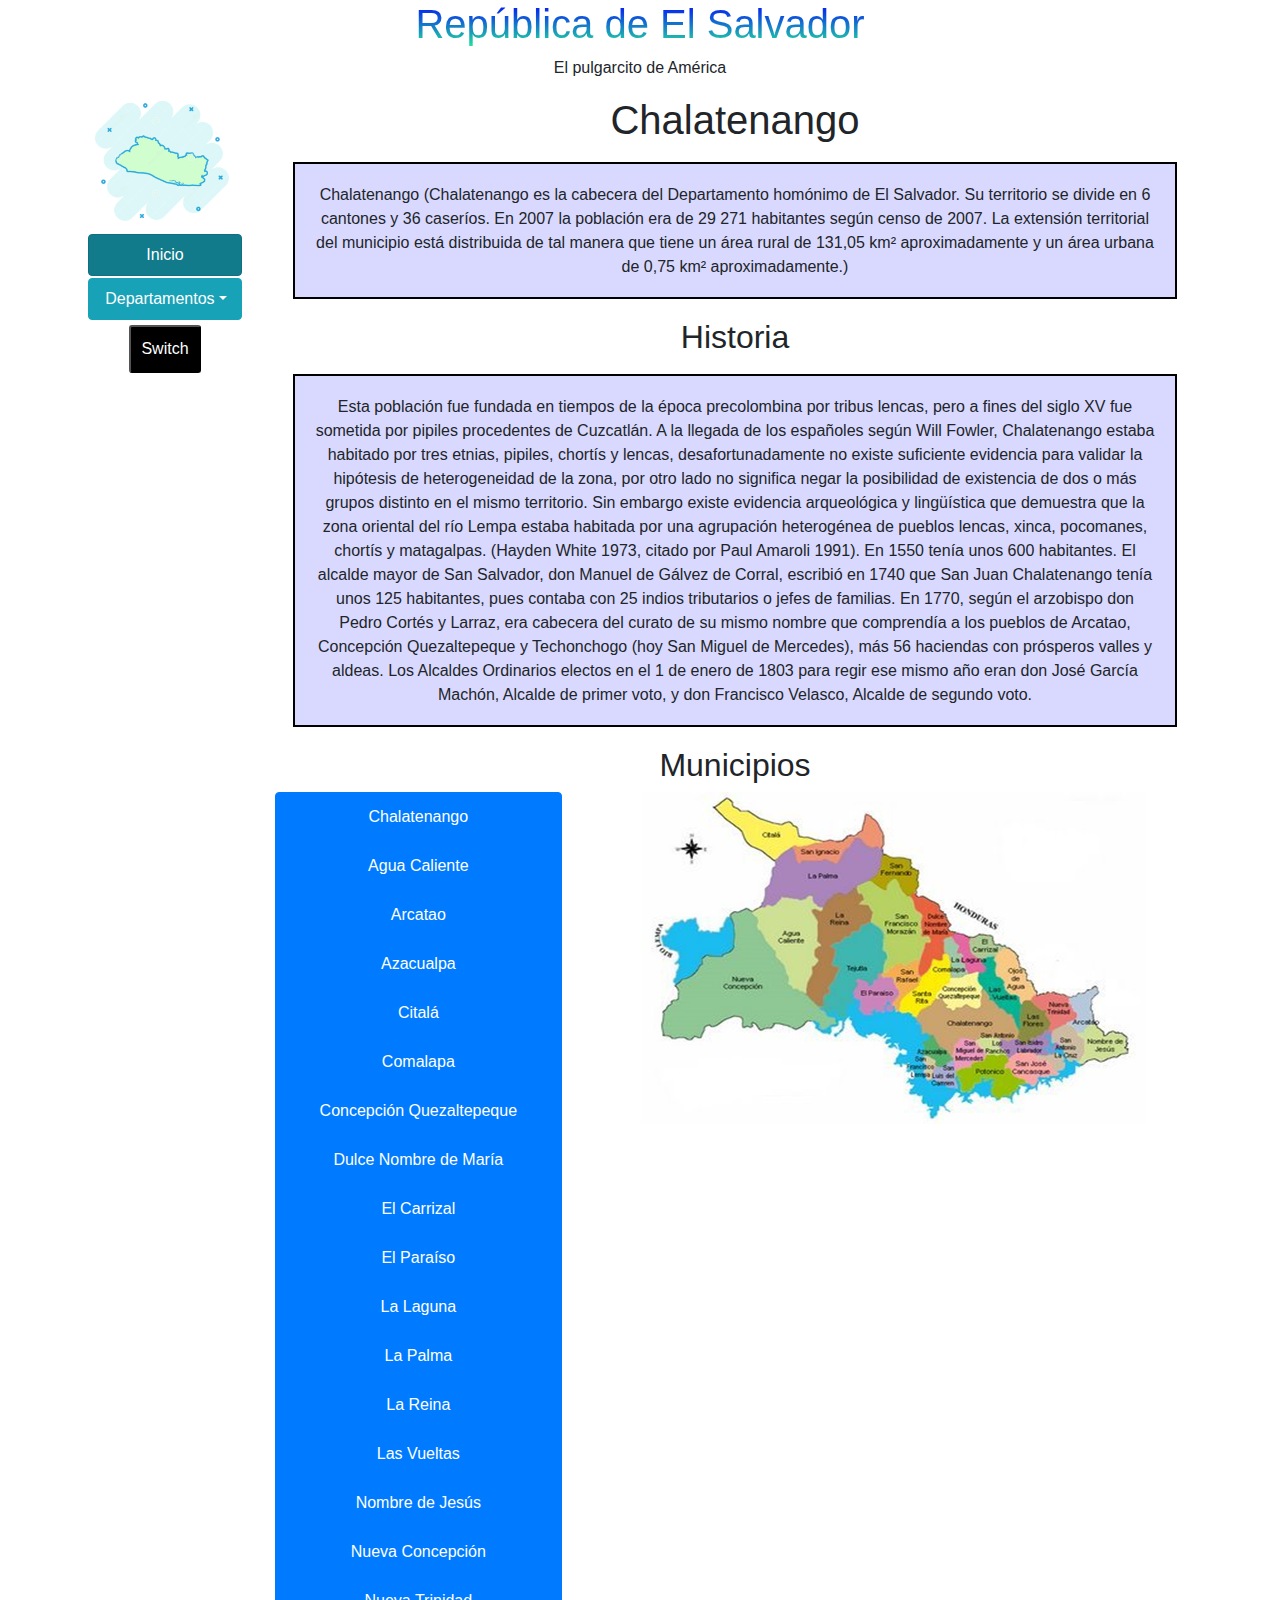
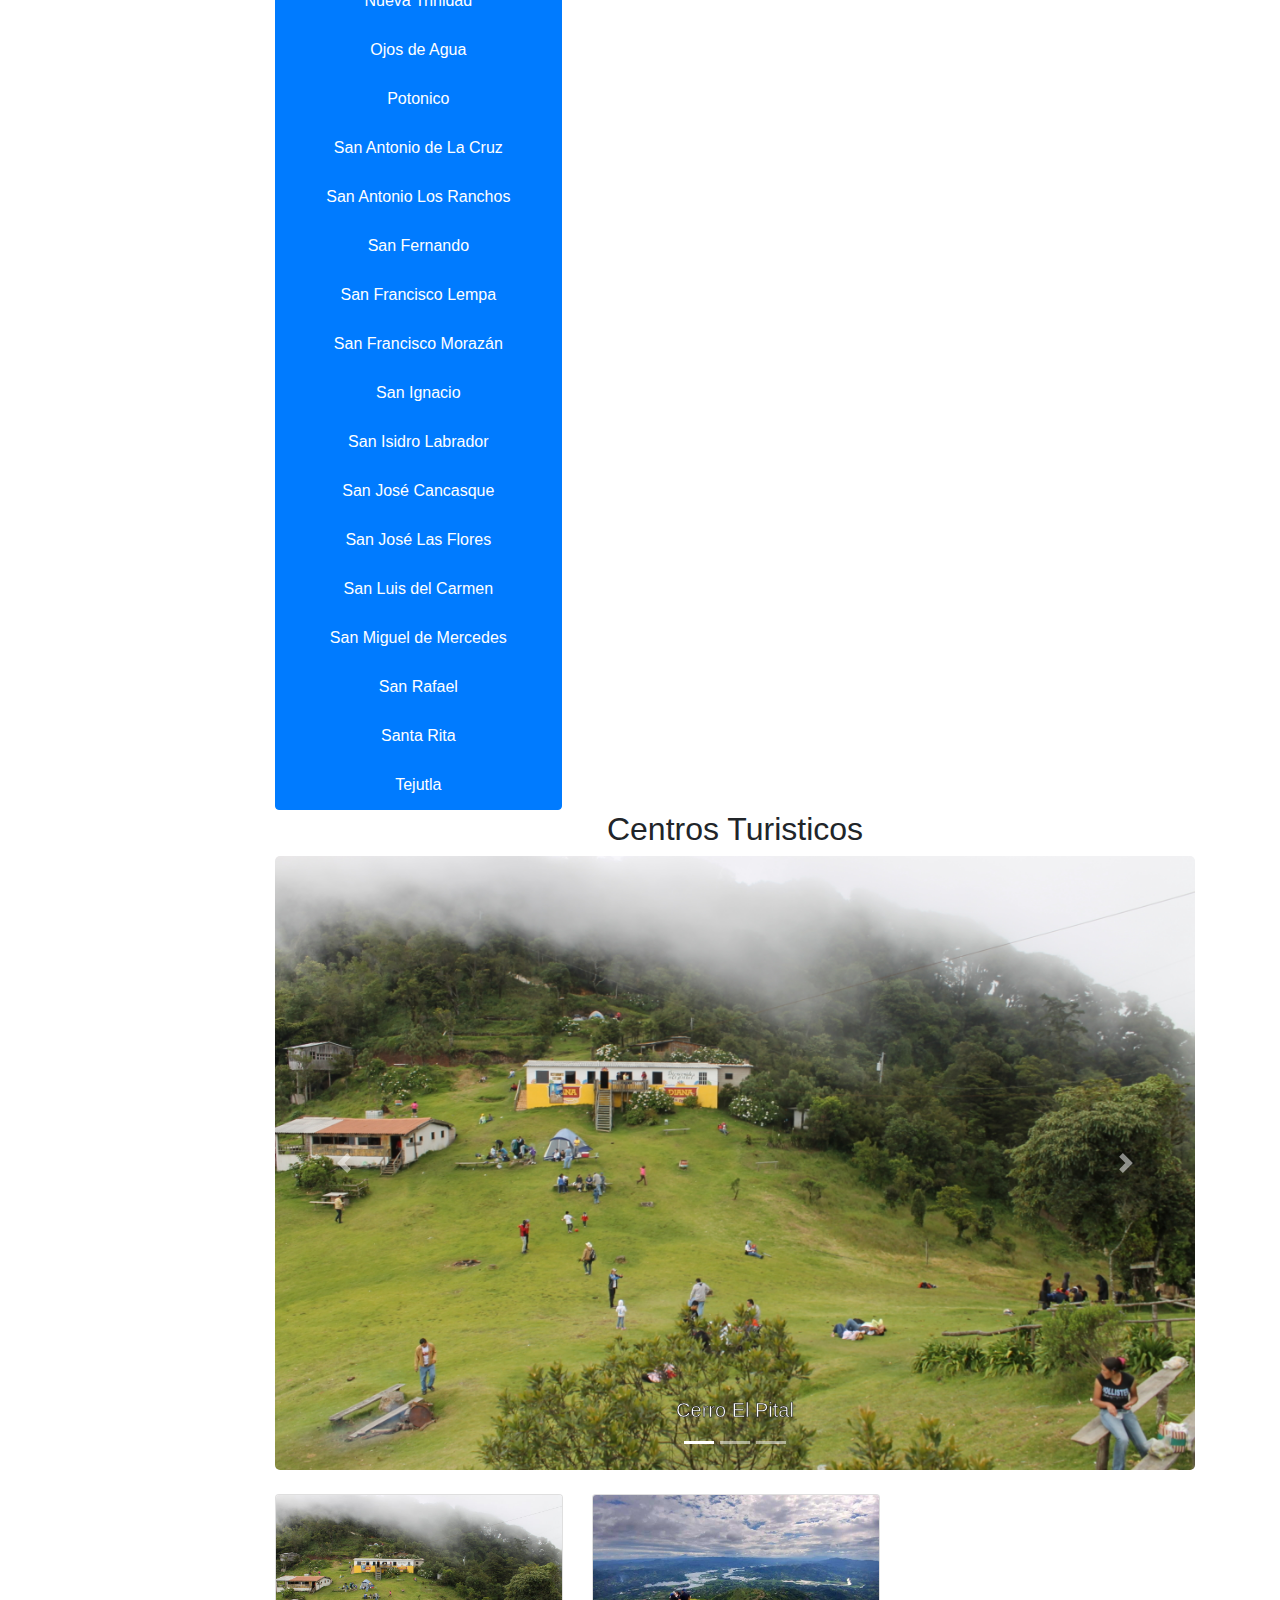
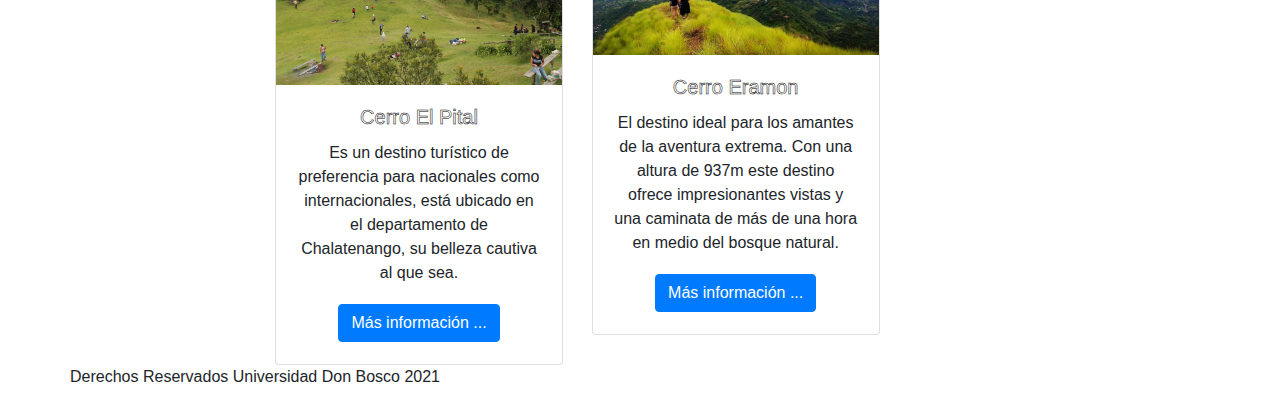
<file: Departamentos/Chalatenango.html>
<!DOCTYPE html>
<html lang="en">

<head>
    <meta charset="UTF-8">
    <meta name="viewport" content="width=device-width, initial-scale=1.0">
    <!-- CSS only -->
    <link rel="stylesheet" href="https://stackpath.bootstrapcdn.com/bootstrap/4.5.2/css/bootstrap.min.css" integrity="sha384-JcKb8q3iqJ61gNV9KGb8thSsNjpSL0n8PARn9HuZOnIxN0hoP+VmmDGMN5t9UJ0Z" crossorigin="anonymous">

    <link href="https://cdn.jsdelivr.net/npm/bootstrap@5.1.3/dist/css/bootstrap.min.css" rel="stylesheet" integrity="sha384-1BmE4kWBq78iYhFldvKuhfTAU6auU8tT94WrHftjDbrCEXSU1oBoqyl2QvZ6jIW3" crossorigin="anonymous">

    <link rel="stylesheet" href="../css/light-mode.css" id="theme" />

    <!-- JS, Popper.js, and jQuery -->
    <script src="https://code.jquery.com/jquery-3.5.1.slim.min.js" integrity="sha384-DfXdz2htPH0lsSSs5nCTpuj/zy4C+OGpamoFVy38MVBnE+IbbVYUew+OrCXaRkfj" crossorigin="anonymous"></script>
    <script src="https://cdn.jsdelivr.net/npm/popper.js@1.16.1/dist/umd/popper.min.js" integrity="sha384-9/reFTGAW83EW2RDu2S0VKaIzap3H66lZH81PoYlFhbGU+6BZp6G7niu735Sk7lN" crossorigin="anonymous"></script>
    <script src="https://stackpath.bootstrapcdn.com/bootstrap/4.5.2/js/bootstrap.min.js" integrity="sha384-B4gt1jrGC7Jh4AgTPSdUtOBvfO8shuf57BaghqFfPlYxofvL8/KUEfYiJOMMV+rV" crossorigin="anonymous"></script>

    <script src="https://cdn.jsdelivr.net/npm/bootstrap@5.1.3/dist/js/bootstrap.bundle.min.js" integrity="sha384-ka7Sk0Gln4gmtz2MlQnikT1wXgYsOg+OMhuP+IlRH9sENBO0LRn5q+8nbTov4+1p" crossorigin="anonymous"></script>
    <!--icono-->
    <link rel="icon" href="../img/icono mapa de El salvador.ico">
    <!--Titulo-->
    <title>Chalatenango</title>
</head>

<body>
    <div class="container">
        <div class="row text-center">
            <div class="col-12">
                <h1 class="degradadoh1">República de El Salvador</h1>
                <p>El pulgarcito de América</p>
            </div>
        </div>
        <div class="row">
            <div class="col-12 col-md-2">
                <ul class="nav flex-md-column flex-row nav-fill">
                    <a class="navbar-brand" href="../index.html"><img class="img-fluid d-none d-md-block" src="../img/icono mapa de El salvador.ico" alt=""></a>
                    <li class="nav-item">
                        <a class="nav-link active btn btn-info espacio" href="../index.html">Inicio</a>
                    </li>
                    <li class="nav-item dropdown">
                        <a class="nav-link dropdown-toggle btn btn-info espacio" data-toggle="dropdown" href="#" role="button" aria-haspopup="true" aria-expanded="false">Departamentos</a>
                        <div class="dropdown-menu">
                            <a class="dropdown-item" href="Auachapán.html">Ahuachapan</a>
                            <a class="dropdown-item" href="Cabañas.html">Cabañas</a>
                            <a class="dropdown-item" href="Cuscatlán.html">Cuscatlán</a>
                            <a class="dropdown-item" href="La Libertad.html">La Libertad</a>
                            <a class="dropdown-item" href="La Paz.html">La Paz</a>
                            <a class="dropdown-item" href="Sonsonate.html">Sonsonate</a>
                            <a class="dropdown-item" href="San Salvador.html">San Salvador</a>
                            <a class="dropdown-item" href="La Union.html">La Unión</a>
                            <a class="dropdown-item" href="Morazan.html">Morazán</a>
                            <a class="dropdown-item" href="San Miguel.html">San Miguel</a>
                            <a class="dropdown-item" href="San Vicente.html">San Vicente</a>
                            <a class="dropdown-item" href="Usulutan.html">Usulután</a>
                            <a class="dropdown-item" href="Chalatenango.html">Chalatenango</a>
                            <a class="dropdown-item" href="Santa Ana.html">Santa Ana</a>
                        </div>
                    </li>
                    <li class="nav-item">
                        <button onclick="switchSheet1()">Switch</button>
                    </li>
                </ul>
            </div>
            <div class="col-12 col-md-10 text-center">
                <h1>Chalatenango</h1>
                <p class="border1">
                    Chalatenango (Chalatenango es la cabecera del Departamento homónimo de El Salvador. Su territorio se divide en 6 cantones y 36 caseríos. En 2007 la población era de 29 271 habitantes según censo de 2007. La extensión territorial del municipio está distribuida
                    de tal manera que tiene un área rural de 131,05 km² aproximadamente y un área urbana de 0,75 km² aproximadamente.)
                </p>
                <h2>Historia</h2>
                <p class="border1">
                    Esta población fue fundada en tiempos de la época precolombina por tribus lencas, pero a fines del siglo XV fue sometida por pipiles procedentes de Cuzcatlán. A la llegada de los españoles según Will Fowler, Chalatenango estaba habitado por tres etnias,
                    pipiles, chortís y lencas, desafortunadamente no existe suficiente evidencia para validar la hipótesis de heterogeneidad de la zona, por otro lado no significa negar la posibilidad de existencia de dos o más grupos distinto en el mismo
                    territorio. Sin embargo existe evidencia arqueológica y lingüística que demuestra que la zona oriental del río Lempa estaba habitada por una agrupación heterogénea de pueblos lencas, xinca, pocomanes, chortís y matagalpas. (Hayden
                    White 1973, citado por Paul Amaroli 1991). En 1550 tenía unos 600 habitantes. El alcalde mayor de San Salvador, don Manuel de Gálvez de Corral, escribió en 1740 que San Juan Chalatenango tenía unos 125 habitantes, pues contaba con
                    25 indios tributarios o jefes de familias. En 1770, según el arzobispo don Pedro Cortés y Larraz, era cabecera del curato de su mismo nombre que comprendía a los pueblos de Arcatao, Concepción Quezaltepeque y Techonchogo (hoy San Miguel
                    de Mercedes), más 56 haciendas con prósperos valles y aldeas. Los Alcaldes Ordinarios electos en el 1 de enero de 1803 para regir ese mismo año eran don José García Machón, Alcalde de primer voto, y don Francisco Velasco, Alcalde de
                    segundo voto.

                </p>



                <h2>Municipios</h2>

                <!--Insertar Municipios -->
                <div class="row">
                    <div class="col-4">
                        <div class="list-group">
                            <a class="list-group-item active">Chalatenango</a>
                            <a class="list-group-item active">Agua Caliente</a>
                            <a class="list-group-item active">Arcatao</a>
                            <a class="list-group-item active">Azacualpa</a>
                            <a class="list-group-item active">Citalá</a>
                            <a class="list-group-item active">Comalapa</a>
                            <a class="list-group-item active">Concepción Quezaltepeque</a>
                            <a class="list-group-item active">Dulce Nombre de María</a>
                            <a class="list-group-item active">El Carrizal</a>
                            <a class="list-group-item active">El Paraíso</a>
                            <a class="list-group-item active">La Laguna</a>
                            <a class="list-group-item active">La Palma</a>
                            <a class="list-group-item active">La Reina</a>
                            <a class="list-group-item active">Las Vueltas</a>
                            <a class="list-group-item active">Nombre de Jesús</a>
                            <a class="list-group-item active">Nueva Concepción</a>
                            <a class="list-group-item active">Nueva Trinidad</a>
                            <a class="list-group-item active">Ojos de Agua</a>
                            <a class="list-group-item active">Potonico</a>
                            <a class="list-group-item active">San Antonio de La Cruz</a>
                            <a class="list-group-item active">San Antonio Los Ranchos</a>
                            <a class="list-group-item active">San Fernando</a>
                            <a class="list-group-item active">San Francisco Lempa</a>
                            <a class="list-group-item active">San Francisco Morazán</a>
                            <a class="list-group-item active">San Ignacio</a>
                            <a class="list-group-item active">San Isidro Labrador</a>
                            <a class="list-group-item active">San José Cancasque</a>
                            <a class="list-group-item active">San José Las Flores</a>
                            <a class="list-group-item active">San Luis del Carmen</a>
                            <a class="list-group-item active">San Miguel de Mercedes</a>
                            <a class="list-group-item active">San Rafael</a>
                            <a class="list-group-item active">Santa Rita</a>
                            <a class="list-group-item active">Tejutla</a>

                        </div>
                    </div>

                    <div class="col-8">
                        <img class="img-fluid" src="img/Chalatenango/unnamed.png">
                    </div>
                </div>

                <h2>Centros Turisticos</h2>
                <div id="Carrusel" class="carousel slide" data-ride="carousel">
                    <ol class="carousel-indicators">
                        <li data-target="#Carrusel" data-slide-to="0" class="active"></li>
                        <li data-target="#Carrusel" data-slide-to="1"></li>
                        <li data-target="#Carrusel" data-slide-to="2"></li>
                    </ol>
                    <div class="carousel-inner">
                        <div class="carousel-item active">
                            <img class="d-block w-100" onclick="ImagenModal(this)" id="myImg" src="img/Chalatenango/cerro-el-pital.jfif" alt="Cerro El Pital">
                            <div class="carousel-caption d-none d-md-block">
                                <h5>Cerro El Pital</h5>
                            </div>
                        </div>
                        <div class="carousel-item">
                            <img class="d-block w-100" onclick="ImagenModal(this)" id="myImg" src="img/Chalatenango/cerro-eramon.jpeg" alt="Cerro Eramon">
                            <div class="carousel-caption d-none d-md-block">
                                <h5>Cerro Eramon</h5>
                            </div>
                        </div>
                        <div class="carousel-item">
                            <img class="d-block w-100" onclick="ImagenModal(this)" id="myImg" src="img/Chalatenango/lago-suchitlan.jpg" alt="Lago Suchitlan">
                            <div class="carousel-caption d-none d-md-block">
                                <h5>Lago Suchitlan</h5>
                            </div>
                        </div>
                    </div>
                    <a class="carousel-control-prev" href="#Carrusel" role="button" data-slide="prev">
                        <span class="carousel-control-prev-icon" aria-hidden="true"></span>
                        <span class="sr-only">Previous</span>
                    </a>
                    <a class="carousel-control-next" href="#Carrusel" role="button" data-slide="next">
                        <span class="carousel-control-next-icon" aria-hidden="true"></span>
                        <span class="sr-only">Next</span>
                    </a>
                </div>
                <div id="myModal" class="modal" style="z-index: 100;">
                    <span class="close">&times;</span>
                    <img class="modal-content" id="img01">
                    <div id="caption"></div>
                </div>

                <!---CARD Forests-->
                <br>
<div class="row">
    <div class="col-sm-4">
            <div class="card" style="width: 18rem;">
                <img src="bosquesyparques/img/pital.jpg" class="card-img-top" alt="...">
            <div class="card-body">
                <h5 class="card-title">Cerro El Pital</h5>
                    <p class="card-text">Es un destino turístico de preferencia para nacionales como internacionales, está ubicado en el departamento de Chalatenango, su belleza cautiva al que sea.</p>
                        <button type="button" class="btn btn-primary" data-bs-toggle="modal" data-bs-target="#modalpi">
                            Más información ...
                        </button>
                </div>
            </div>
    </div>

        <div class="col-sm-4">
            <div class="card" style="width: 18rem;">
                <img src="bosquesyparques/img/eramon.jpg" class="card-img-top" alt="...">
            <div class="card-body">
                <h5 class="card-title">Cerro Eramon</h5>
                    <p class="card-text">El destino ideal para los amantes de la aventura extrema. Con una altura de 937m este destino ofrece impresionantes vistas y una caminata de más de una hora en medio del bosque natural.</p>
                        <button type="button" class="btn btn-primary" data-bs-toggle="modal" data-bs-target="#modalera">
                            Más información ...
                        </button>
                </div>
            </div>
    </div>

</div>
<!---termina card--->

<!--MODAL-->
<div class="modal fade" id="modalpi" tabindex="-1" aria-labelledby="exampleModalLabel" aria-hidden="true">
  <div class="modal-dialog modal-dialog-centered modal-lg modal-dialog-scrollable">
    <div class="modal-content">
      <div class="modal-header">
        <h5 class="modal-title" id="exampleModalLabel">Cerro El Pital</h5>
        <button type="button" class="btn-close" data-bs-dismiss="modal" aria-label="Close"></button>
      </div>
      <div class="modal-body">

            <!--CARRUSEL-->
            <div id="carouselExampleSlidesOnly" class="carousel slide" data-bs-ride="carousel">
                <div class="carousel-inner">
                    <div class="carousel-item active" data-bs-interval="1000">
                        <img src="bosquesyparques/img/pt.jpg" class="d-block w-100" alt="...">
                    </div>
                <div class="carousel-item" data-bs-interval="2000">
                    <img src="bosquesyparques/img/pt2.jpg" class="d-block w-100" alt="...">
                </div>
                <div class="carousel-item" data-bs-interval="2000">
                    <img src="bosquesyparques/img/pt3.jpg" class="d-block w-100" alt="...">
                </div>
          <div class="carousel-item" data-bs-interval="2000">
              <img src="bosquesyparques/img/pt4.jpg" class="d-block w-100" alt="...">
          </div>
                </div>
            </div>

            <!--TERMINA CARRUSEL-->
            <br>
            <p class="fs-3">¿Que nos podemos encontrar?</p>
            <p style="text-align: justify;">Su vegetación es de coníferas y encinos y plantas casi extintas en el país y únicas de la zona. Entre ella los «cartuchos» que son por excelencia la flor que adorna el cerro, la variedad en colores es impresionante, además de la hortensias de diferentes colores (blanco, rosa, celeste) girasoles, tigrillas, pero no solo eso, también existen y gracias a su clima sembrados de duraznos y fresas además de una flor silvestre llamada «CARLÓ SANTO».</p>
            <p style="text-align: justify;">Por otra parte podras escalar la Peña Rajada, un mirador natural sobre una inmensa roca desde la cual observa San Ignacio, La Palma , partes de Honduras y Guatemala, así como otras áreas del oriente de El Salvador.</p>

          <p class="fs-3">Disfruta del paisaje</p>
          <p style="text-align: justify;">
           La ventaja de llegar caminando es que podrás apreciar todos los paisajes del recorrido, con hermosas vistas, donde podras tomarte fotos para guardarlas en el album de recuerdos. En el caso que te deje el Bus, no te preocupes ya que en la zona hay hostales preparados para atender a los turistas.</p>
           <p style="text-align: justify;">
            Además que si tienes pensado quedarte en el lugar, solo lleva tu tienda de campaña, y ya tienes todo listo. En la cima hay lugares específicos para que tú y tu familia o amigos se queden con total tranquilidad.
          </p>
      </div>
      <div class="modal-footer">
        <button type="button" class="btn btn-secondary" data-bs-dismiss="modal">Cerrar</button>
        
      </div>
    </div>
  </div>
</div>
<!------TERMINA MODAL----->

<!--MODAL-->
<div class="modal fade" id="modalera" tabindex="-1" aria-labelledby="exampleModalLabel" aria-hidden="true">
  <div class="modal-dialog modal-dialog-centered modal-lg modal-dialog-scrollable">
    <div class="modal-content">
      <div class="modal-header">
        <h5 class="modal-title" id="exampleModalLabel">Cerro Eramón</h5>
        <button type="button" class="btn-close" data-bs-dismiss="modal" aria-label="Close"></button>
      </div>
      <div class="modal-body">

            <!--CARRUSEL-->
            <div id="carouselExampleSlidesOnly" class="carousel slide" data-bs-ride="carousel">
                <div class="carousel-inner">
                    <div class="carousel-item active" data-bs-interval="1000">
                        <img src="bosquesyparques/img/er.jpg" class="d-block w-100" alt="...">
                    </div>
                <div class="carousel-item" data-bs-interval="2000">
                    <img src="bosquesyparques/img/er2.jpg" class="d-block w-100" alt="...">
                </div>
                <div class="carousel-item" data-bs-interval="2000">
                    <img src="bosquesyparques/img/er3.jpg" class="d-block w-100" alt="...">
                </div>

                </div>
            </div>

            <!--TERMINA CARRUSEL-->
            <br>
            <p class="fs-3">¿Cómo llegar?</p>
            <p style="text-align: justify;">El municipio Nombre de Jesús está en las faldas del Eramón y se localiza a 103.6 kilómetros de San Salvador, en carro haces un recorrido de dos horas y media aproximadamente viajando por la carretera Troncal de Norte y carretera Longitudinal.
            Diferentes tour operadores ofrecen este destino, también el Comité Municipal de Nombre de Jesús organiza caminatas los fines de semana.</p>
            <p style="text-align: justify;">Para subir hasta el cerro e iniciar la caminata se debe usar un pick up de doble de doble tracción, de ser posible,  ya que el camino es bastante inclinado. En el pueblo también puedes contratar guías locales que te llevan por los senderos. Ellos son los que mejor conocen la zona y se encargan de guiar a los turistas con toda seguridad por el lugar.</p>

          <p class="fs-3">Acerca del Cerro Eramón</p>
          <p style="text-align: justify;">
           El Cerro Eramón es uno de los destinos turísticos poco explorados en El Salvador, el destino ideal para los amantes de la aventura que siempre van en buscan superar sus propios límites.</p>
           <p style="text-align: justify;">
            En los últimos meses este sitio se ha vuelto más popular, muchas personas están llegando hasta acá atraídos por la magia y el encanto de estar “entre las nubes”. Y es que al llegar a la cima puedes disfrutar de impresionantes panorámicas que hacen de cada visita una experiencia única e inigualable en medio de la naturaleza.En los últimos meses este sitio se ha vuelto más popular, muchas personas están llegando hasta acá atraídos por la magia y el encanto de estar “entre las nubes”. Y es que al llegar a la cima puedes disfrutar de impresionantes panorámicas que hacen de cada visita una experiencia única e inigualable en medio de la naturaleza.
          </p>
      </div>
      <div class="modal-footer">
        <button type="button" class="btn btn-secondary" data-bs-dismiss="modal">Cerrar</button>
        
      </div>
    </div>
  </div>
</div>
<!------TERMINA MODAL----->
            </div>
            <div class="row">
                <div class="col-12 text-center">
                    <Blockquote>Derechos Reservados Universidad Don Bosco 2021</Blockquote>
                </div>
            </div>
            <div>
                <script src="../JS/script.js"></script>
            </div>
        </div>




</body>

</html>
</file>
<file: css/light-mode.css>
button {
    padding: 10px;
    background-color: #000;
    color: #fff;
    border-radius: 3px;
    font-size: 1em;
    margin: 1%;
}
button:hover {
    background: rgb(0, 0, 255,100%);
    color: rgb(255, 255, 255);
}
.Division-Mapa path{
    fill: rgb(0, 0, 255,100%);
    stroke: white;
    stroke-width: 2px;
    transition: fill 0.001s;
}

h5{
  color: white;
  -webkit-text-stroke-color: black;
  -webkit-text-stroke-width: 0.5px;
}

path:hover{
    fill:grey;
    transition: 1.0s;
} 
/* Style the Image Used to Trigger the Modal */
#myImg {
  border-radius: 5px;
  cursor: pointer;
  transition: 0.3s;
}

#myImg:hover {opacity: 0.9;}

/* The Modal (background) */
#myModal {
  display: none; /* Hidden by default */
  position: fixed; /* Stay in place */
  z-index: 1; /* Sit on top */
  padding-top: 100px; /* Location of the box */
  left: 0;
  top: 0;
  width: 100%; /* Full width */
  height: 100%; /* Full height */
  overflow: auto; /* Enable scroll if needed */
  background-color: rgb(0,0,0); /* Fallback color */
  background-color: rgba(0,0,0,0.9); /* Black w/ opacity */
}

/* Modal Content (Image) */
#myModal .modal-content {
  margin: auto;
  display: block;
  width: 80%;
  max-width: 700px;
}

/* Caption of Modal Image (Image Text) - Same Width as the Image */
#caption {
  margin: auto;
  display: block;
  width: 80%;
  max-width: 700px;
  text-align: center;
  color: #ccc;
  padding: 10px 0;
  height: 150px;
}

/* Add Animation - Zoom in the Modal */
#myModal .modal-content, #caption {
  animation-name: zoom;
  animation-duration: 0.6s;
}

@keyframes zoom {
  from {transform:scale(0)}
  to {transform:scale(1)}
}

/* The Close Button */
.close {
  position: absolute;
  top: 15px;
  right: 35px;
  color: #f1f1f1;
  font-size: 40px;
  font-weight: bold;
  transition: 0.3s;
}

.close:hover,.close:focus {
  color: #bbb;
  text-decoration: none;
  cursor: pointer;
}

/* 100% Image Width on Smaller Screens */
@media only screen and (max-width: 700px){
  .modal-content {
    width: 100%;
  }
}
/**Utilidades**/
.espacio{
  margin: 2%;
}
.degradadoh1{
  background: linear-gradient(blue, #25E999);
  -webkit-background-clip: text;
  color: transparent;
}
.border1{
  display:block;
  border:2px solid black;
  padding: 2%;
  margin: 2%;
  background-color: rgb(0, 0, 255,15%);
}
</file>
